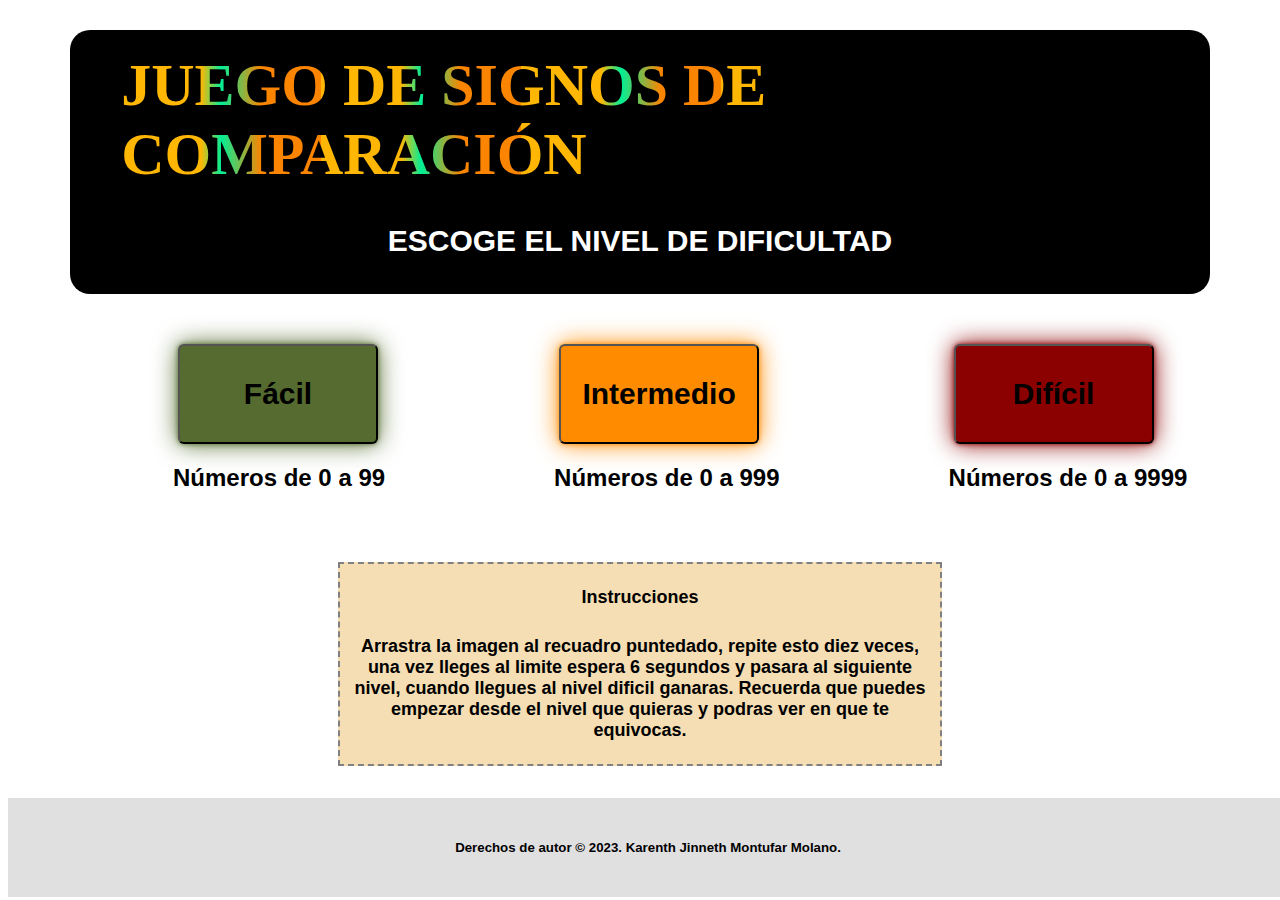
<file: index.html>
<!DOCTYPE html>
<html lang="en">
<head>
    <meta charset="UTF-8">
    <meta name="viewport" content="width=device-width, initial-scale=1.0">
    <title>Inicio</title>
    <link rel="stylesheet" href="src/css/estilo.css">
</head>
<body>
    <header>
        <div class="title">
            <div class="content">
                <div class="gradiant-ani">JUEGO DE SIGNOS DE COMPARACIÓN</div>
                <p class="T1">ESCOGE EL NIVEL DE DIFICULTAD</p>
            </div>
    </header>
    <main>
    <div class="dificultad">
        <a href="src/facil.html">
            <button class="button-easy">Fácil</button>
        </a>
        <h2>Números de 0 a 99</h2>
    </div>
    

    <div class="dificultad">
        <a href="src/intermedio.html">
            <button class="button-medium">Intermedio</button>
        </a>
        <h2>Números de 0 a 999</h2>
    </div>

    <div class="dificultad">
        <a href="src/dificil.html">
            <button class="button-hard">Difícil</button>
        </a>
        <h2>Números de 0 a 9999</h2>
    </div>
    <section>
        <div class="intro">
            <p>Instrucciones</p>
            <p class="p1">Arrastra la imagen al recuadro puntedado, repite esto diez veces, una vez
                lleges al limite espera 6 segundos y pasara al siguiente nivel, cuando llegues al nivel dificil ganaras.
                Recuerda que puedes empezar desde el nivel que quieras y podras ver en que te equivocas.
            </p>
        </div>
    </section>
</main>
    <footer>
        <h5 class="footer">Derechos de autor © 2023. Karenth Jinneth Montufar Molano.</h5>
    </footer>
</body>

</html>
</file>
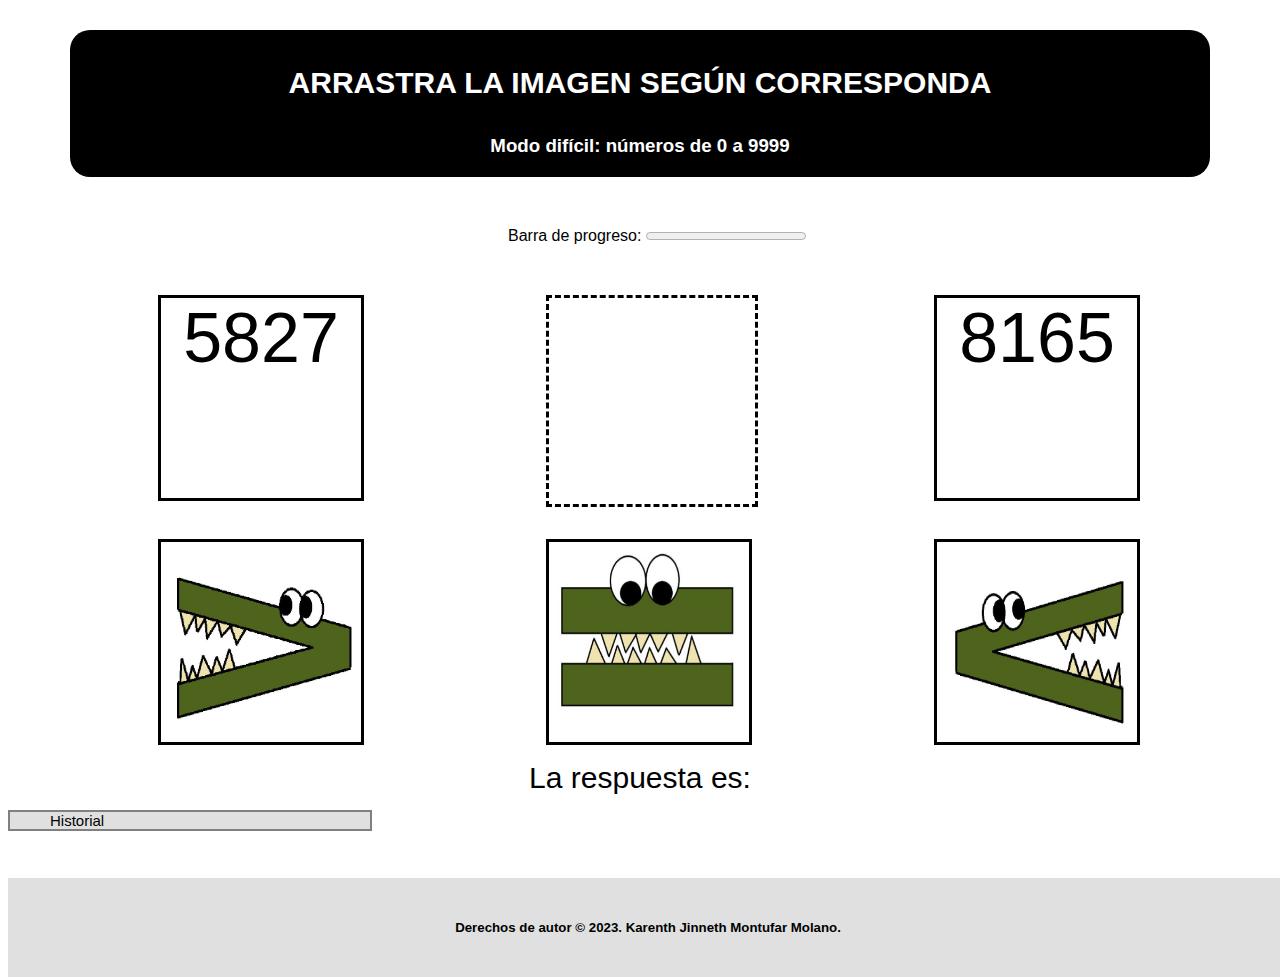
<file: src/dificil.html>
<!DOCTYPE html>
<html lang="en">

<head>
    <meta charset="UTF-8">
    <meta name="viewport" content="width=device-width, initial-scale=1.0">
    <title>Dificil</title>
    <link rel="stylesheet" href="css/estilo.css">
</head>

<body>
    <header>
        <div class="title">

            <div class="content">
                <p class="T1">ARRASTRA LA IMAGEN SEGÚN CORRESPONDA</p>
            </div>
            <h3>Modo difícil: números de 0 a 9999</h3>
    </header>
    <div class="progress-container">
        Barra de progreso: <progress id="progressBar" value="0" max="10"></progress>
    </div>
    <div class="numeros">
        <div class="box-num1" id="numero1"></div>
        <div class="signo" id="signo"></div>
        <div class="box-num2" id="numero2"></div>
    </div>
    <div class="signos" id="signos">
        <img src="images/mayor-que.jpg" draggable="true" ondragstart="drag(event)" id="mayor" alt="">
        <img src="images/igual-que.jpeg" draggable="true" ondragstart="drag(event)" id="igual" alt="">
        <img src="images/menor-que.jpg" draggable="true" ondragstart="drag(event)" id="menor" alt="">
    </div>
    <div class="mensaje" id="mensaje">La respuesta es:</div>
    <ol id="historialRespuestas">Historial</ol>
    <footer>
        <h5 class="footer">Derechos de autor © 2023. Karenth Jinneth Montufar Molano.</h5>
    </footer>
    <script src="js/script-dificil.js"></script>
</body>

</html>
</file>
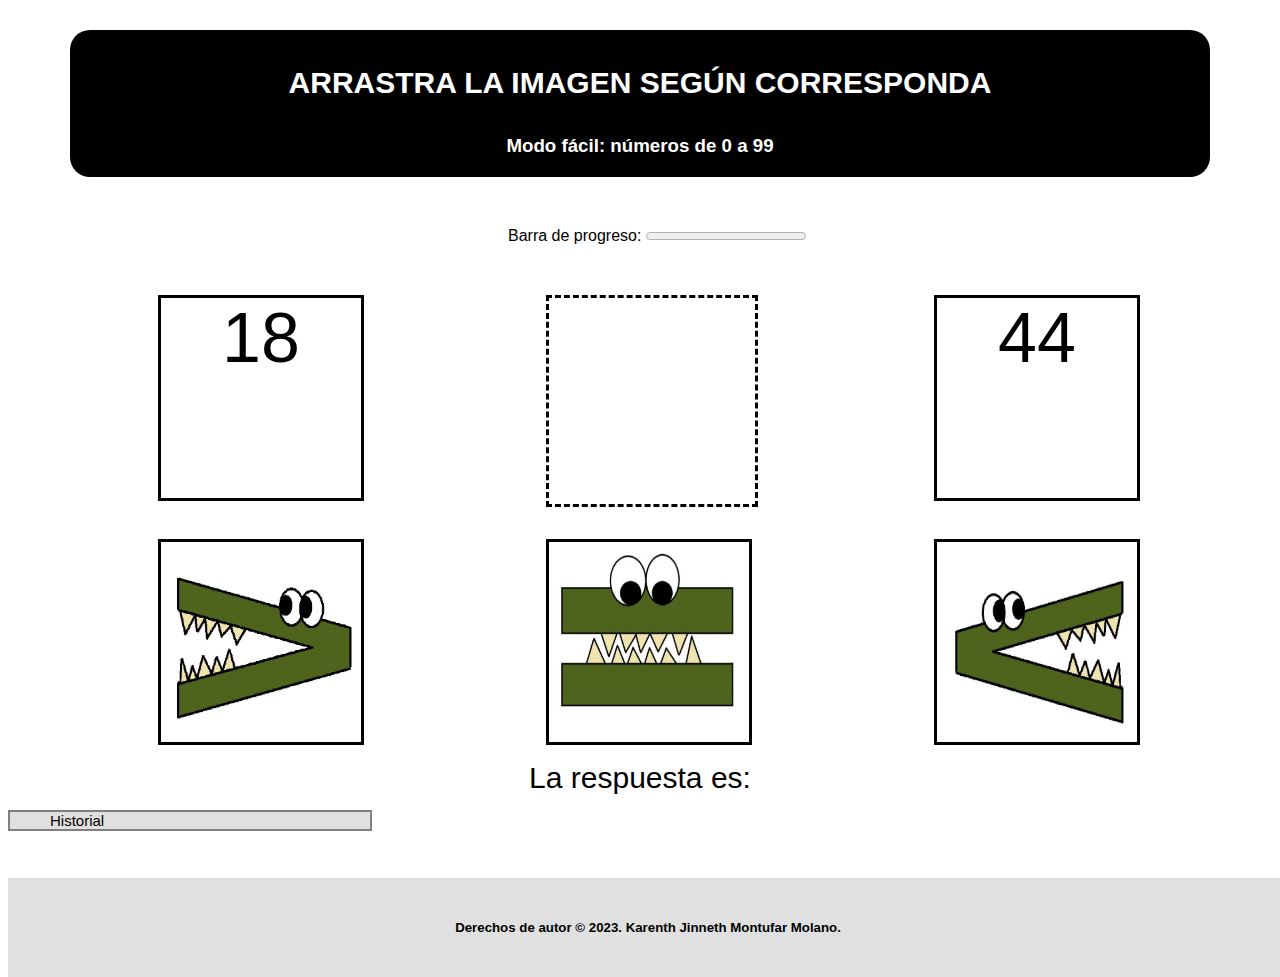
<file: src/facil.html>
<!DOCTYPE html>
<html lang="en">

<head>
    <meta charset="UTF-8">
    <meta name="viewport" content="width=device-width, initial-scale=1.0">
    <title>Facil</title>
    <link rel="stylesheet" href="css/estilo.css">
</head>

<body>
    <header>
        <div class="title">
            <div class="content">
                <p class="T1">ARRASTRA LA IMAGEN SEGÚN CORRESPONDA</p>
            </div>
            <h3>Modo fácil: números de 0 a 99</h3>
    </header>
    <div class="progress-container">
        Barra de progreso: <progress id="progressBar" value="0" max="10"></progress>
    </div>
    <div class="numeros">
        <div class="box-num1" id="numero1"></div>
        <div class="signo" id="signo"></div>
        <div class="box-num2" id="numero2"></div>
    </div>
    <div class="signos" id="signos">
        <img src="images/mayor-que.jpg" draggable="true" ondragstart="drag(event)" id="mayor" alt="">
        <img src="images/igual-que.jpeg" draggable="true" ondragstart="drag(event)" id="igual" alt="">
        <img src="images/menor-que.jpg" draggable="true" ondragstart="drag(event)" id="menor" alt="">
    </div>
    <div class="mensaje" id="mensaje">La respuesta es:</div>
    <ol id="historialRespuestas">Historial</ol>
    <footer>
        <h5 class="footer">Derechos de autor © 2023. Karenth Jinneth Montufar Molano.</h5>
    </footer>
    <script src="js/script-facil.js"></script>
</body>

</html>
</file>
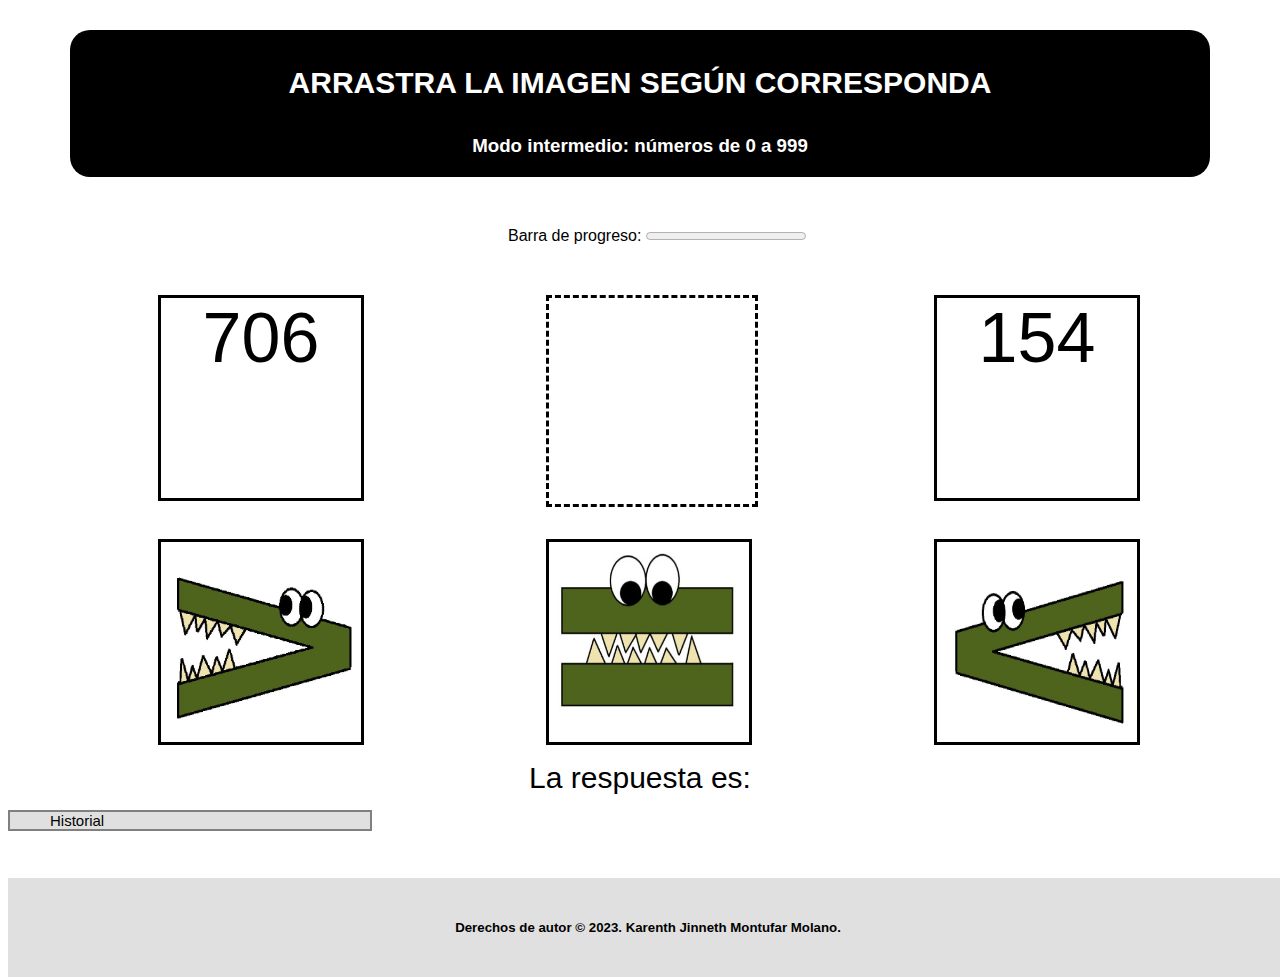
<file: src/intermedio.html>
<!DOCTYPE html>
<html lang="en">

<head>
    <meta charset="UTF-8">
    <meta name="viewport" content="width=device-width, initial-scale=1.0">
    <title>Intermedio</title>
    <link rel="stylesheet" href="css/estilo.css">
</head>

<body>
    <header>
        <div class="title">

            <div class="content">
                <p class="T1">ARRASTRA LA IMAGEN SEGÚN CORRESPONDA</p>
            </div>
            <h3>Modo intermedio: números de 0 a 999</h3>
    </header>
    <div class="progress-container">
        Barra de progreso: <progress id="progressBar" value="0" max="10"></progress>
    </div>
    <div class="numeros">
        <div class="box-num1" id="numero1"></div>
        <div class="signo" id="signo"></div>
        <div class="box-num2" id="numero2"></div>
    </div>
    <div class="signos" id="signos">
        <img src="images/mayor-que.jpg" draggable="true" ondragstart="drag(event)" id="mayor" alt="">
        <img src="images/igual-que.jpeg" draggable="true" ondragstart="drag(event)" id="igual" alt="">
        <img src="images/menor-que.jpg" draggable="true" ondragstart="drag(event)" id="menor" alt="">
    </div>
    <div class="mensaje" id="mensaje">La respuesta es:</div>
    <ol id="historialRespuestas">Historial</ol>
    <footer>
        <h5 class="footer">Derechos de autor © 2023. Karenth Jinneth Montufar Molano.</h5>
    </footer>
    <script src="js/script-medio.js"></script>
</body>

</html>
</file>
<file: src/css/estilo.css>
/*index*/
body{
    overflow: hidden;
    overflow-y: scroll;
}
.gradiant-ani{
    margin-top: 20px;
    margin-left: 50px;
    background: linear-gradient(
        to right,
        #ffb703 40%,
        #01ef96 50%,
        #fb8500 70%
    );
    background-size: 200px auto;
    -webkit-background-clip: text;
    -webkit-text-fill-color: transparent;
    font-weight: bold;
    font-size: 60px;
    animation: flow 5s linear infinite;
}
@keyframes flow{
    to {
        background-position: 200px center;
    }
}

.title{
    width: 90%;
    background: rgb(0, 0, 0);
    padding: 1px;
    border-radius: 20px;
    margin-top: 30px;
    margin-bottom: 50px;
    margin-left: auto;
    margin-right: auto;
}
.title .content .T1{
    font-size: 30px;
    font-weight: bold;
    font-family: 'Arial' ;
    text-align: center;
    color: #ffffff;
}
/*Orden y configuración de los botones*/
.dificultad{
    display: inline-block;
    margin-left: 100px;
}
.button-easy{
    border-radius: 6px;
    height: 100px;
    width: 200px;
    margin-left: 70px;
    font-size: 30px;
    box-shadow: 0 0 5px darkolivegreen, 0 0 25px darkolivegreen;
    background-color: darkolivegreen;
    font-weight:bold;
    cursor: pointer;
}
.button-easy:hover{
    box-shadow: 0 0 5px darkolivegreen,
    0 0 25px darkolivegreen, 0 0 50px darkolivegreen,
    0 0 100px darkolivegreen, 0 0 200px darkolivegreen;
}
.button-medium{
    border-radius: 6px;
    height: 100px;
    width: 200px;
    margin-left: 70px;
    font-size: 30px;
    box-shadow: 0 0 5px darkorange, 0 0 25px darkorange;
    background-color: darkorange;
    font-weight:bold;
    cursor: pointer;
}
.button-medium:hover{
    box-shadow: 0 0 5px darkorange,
    0 0 25px darkorange, 0 0 50px darkorange,
    0 0 100px darkorange, 0 0 200px darkorange;
}
.button-hard{
    border-radius: 6px; 
    height: 100px;
    width: 200px;
    margin-left: 70px;
    font-size: 30px;
    box-shadow: 0 0 5px darkred, 0 0 25px darkred;
    background-color: darkred;
    font-weight:bold;
    cursor: pointer; 
}
.button-hard:hover{
    box-shadow: 0 0 5px darkred,
    0 0 25px darkred, 0 0 50px darkred,
    0 0 100px darkred, 0 0 200px darkred;
}
button:active{
    transform: scale(0.96);
}
h2{
    margin-left: 65px;
    font-family: Arial;
}
/*Orden de las cajas*/
.numeros{
    display: inline-flex;
    margin-left: 150px;
}
.progress-container {
    border-radius: 5px;
    margin-bottom: 50px;
    margin-left: 500px;
    width: 500px;
    font-family: 'Arial';
}

h3{
    font-family: Arial;
    text-align: center;
    color: #ffffff;
}
/*Configuracion de las cajas donde de muestran los numeros y el div donde se droppean las imagenes*/
.numeros{
  display: grid;
  grid-template-columns: repeat(3, 1fr);
  grid-gap: 50px;
  margin-top: 1rem;
}
.box-num1{
    height: 200px;
    width: 200px;
    background-color: transparent;
    border-color: black;
    border-style: solid;
    font-size: 70px;
    font-family: Arial;
    text-align: center;
}
.signo{
    height: 200px;
    width: 200px;
    background-color: transparent;
    border-color: black;
    border-style: dashed;
    padding-bottom: 6px;
    padding-right: 6px;
}

.box-num2{
    bottom: 10px;
    height: 200px;
    width: 200px;
    background-color: transparent;
    border-color: black;
    border-style: solid;
    font-size: 70px;
    font-family: Arial;
    text-align: center;
}
.mensaje{
    font-family: Arial;
    font-size: 30px;
    text-align: center;
}
/*Ordenes de las imagenes*/
.signos{
    display: grid;
    grid-template-columns: repeat(3, 1fr);
    grid-gap: 50px;
    margin: 2rem 0 1rem 150px;
}

/*Configuración de las imagenes*/
img{
    margin: 0;
    border-color: black;
    border-style: solid;
    width: 200px;
    height: 200px;
}
#historialRespuestas{
    font-family: 'Arial';
    font-size: 15px;
    background-color: #e0e0e0;
    border: 2px solid gray;
    width: 320px;
}
section{
    text-align: center;
    background-color: wheat;
    border: grey 2px dashed;
    width: 600px;
    margin: auto;
    margin-top: 50px;
}
p{
    padding: 5px;
    font-family: 'Arial';
    font-weight: bold;
    font-size: 18px;    
}
footer{
    margin-top: 2rem;
    background-color: #e0e0e0;
    position: absolute;
    width: 100%;
}
.footer{
    text-align: center;
    font-family: 'Arial';
    font-weight: bold;
    padding: 20px;
    
}
</file>
